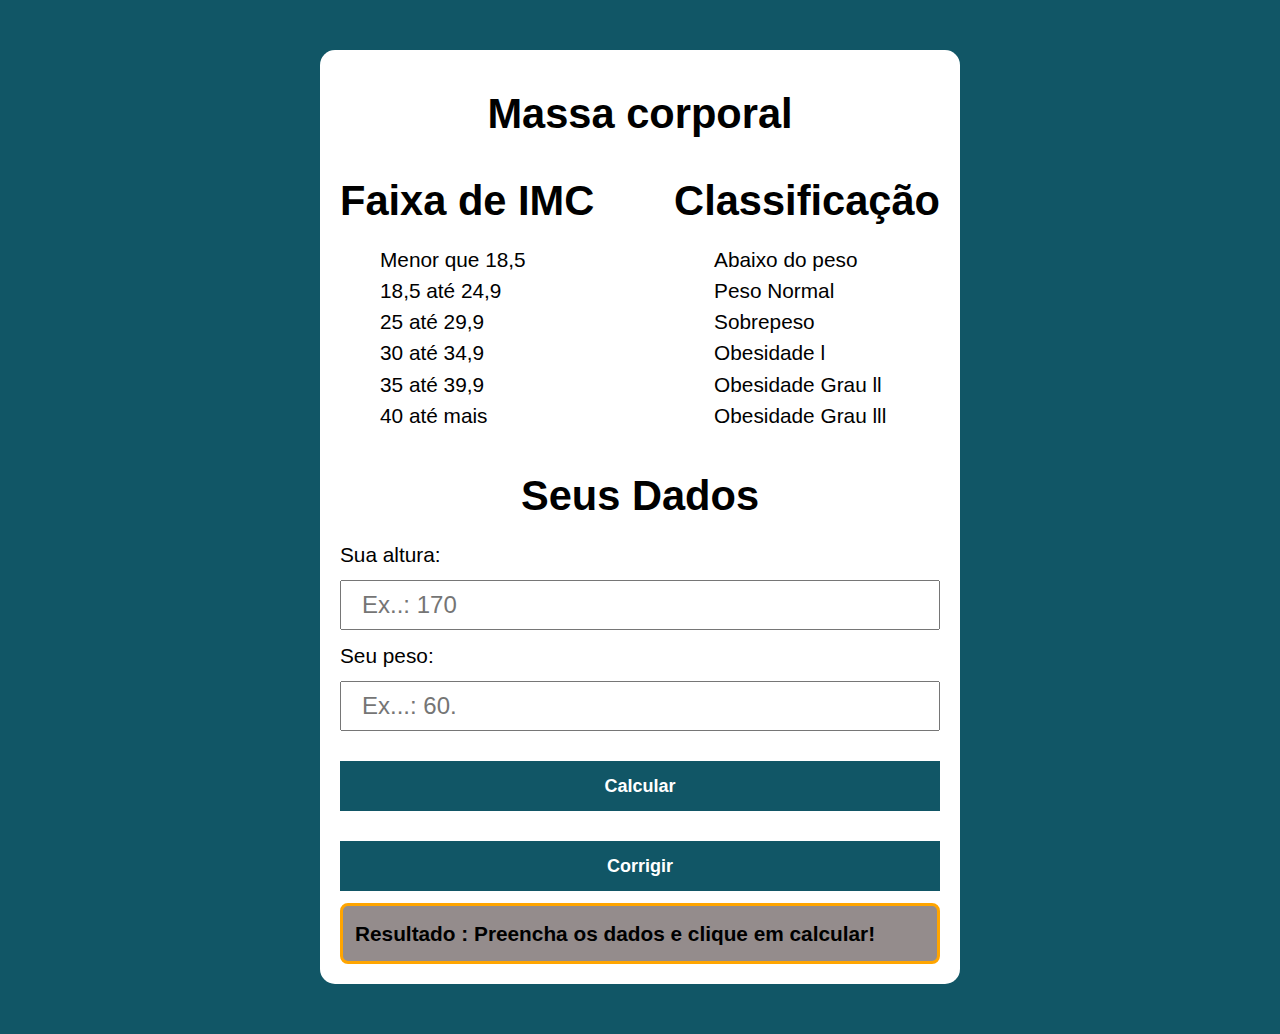
<file: TabelaDePesoIdeal/index.html>
<!DOCTYPE html>
<html lang="pt-BR">

<head>
    <meta charset="UTF-8">
    <meta name="viewport" content="width=device-width, initial-scale=1.0">
    <title>Calculadora de IMC</title>

    <link rel="stylesheet" href="./estetica.css">
    <script src="./brain.js" defer></script>

</head>

<body>

    <section class="container">

        <div class="head-one">
            <h1>Massa corporal</h1>
        </div>

        <div class="info-linhas">
            <div>
                <h1>Faixa de IMC</h1>
                <ul>
                    <li>Menor que 18,5</li>
                    <li>18,5 até 24,9</li>
                    <li>25 até 29,9</li>
                    <li>30 até 34,9</li>
                    <li>35 até 39,9</li>
                    <li>40 até mais</li>
                </ul>
            </div>

            <div>
                <h1>Classificação</h1>
                <ul>
                    <li>Abaixo do peso</li>
                    <li>Peso Normal</li>
                    <li>Sobrepeso</li>
                    <li>Obesidade l</li>
                    <li>Obesidade Grau ll</li>
                    <li>Obesidade Grau lll</li>
                </ul>
            </div>

        </div>

        <div class="body-one">
            <h1>Seus Dados</h1>
        </div>

        <form class="dados">

            <div class="entrada-dados-1">

                <label for="altura">Sua altura:</label>

                <input name="altura" id="altura" type="number" placeholder="Ex..: 170" min="50" max="250" step="1"
                    required>

            </div>

            <div class="entrada-dado-2">

                <label for="peso">Seu peso:</label>

                <input name="peso" id="peso" type="number" min="30" step="1" placeholder="Ex...: 60." required>

            </div>

            <div class="botoes-envio">

                <button class="sand" type="submit">Calcular</button>

                <button class="corigi" type="reset">Corrigir</button>

            </div>

            <div class="result" aria-atomic="true" aria-live="polite">Resultado : Preencha os dados e clique em
                calcular!</div>



        </form>
    </section>

</body>

</html>
</file>
<file: TabelaDePesoIdeal/estetica.css>
@import url('https://fonts.googleapis.com/css?family=Open+Sans:400,700&display=swap');
:root {
    --primary-color: rgb(17,86,102);
    --secundary-color: rgb(9, 48, 56);
    --thirdy-color: rgb(148, 140, 140);
}

* {
    box-sizing: border-box;
    outline: 0;
}

body {
    margin: 0;
    padding: 0;
    background-color: var(--primary-color);
    font-family: 'Opens sans', sans-serif;
    font-size: 1.3em;
    line-height: 1.5em;
}

.container {
    max-width: 640px;
    margin: 50px auto;
    background: #fff;
    padding: 20px;
    border-radius: 15px;
}

form input, form label, form button {
    display: block;
    width: 100%;
    margin-bottom: 10px;
}

form input {
    font-size: 24px;
    height: 50px;
    padding: 0 20px;
}

form input:focus {
    outline: 1px solid var(--primary-color);
}

form button {
    border: none;
    background: var(--primary-color);
    color: #fff;
    font-size: 18px;
    font-weight: 700;
    height: 50px;
    cursor: pointer;
    margin-top: 30px;
}

form button:hover {
    background-color: var(--secundary-color);
}

.corigi:active {
    background-color: rgb(0, 255, 76);
}

.sand:active {
    background-color:green;
}

.info-linhas {
    display: flex;
    justify-content: space-between;
}

ul {
    list-style-type: none;
}

.head-one, .body-one {
    text-align: center;
}

.result {
    margin-top: 12px;
    padding: 12px;
    border-radius: 8px;
    background-color: var(--thirdy-color);
    border: 3px solid orange;
    font-weight: 600;
}
</file>
